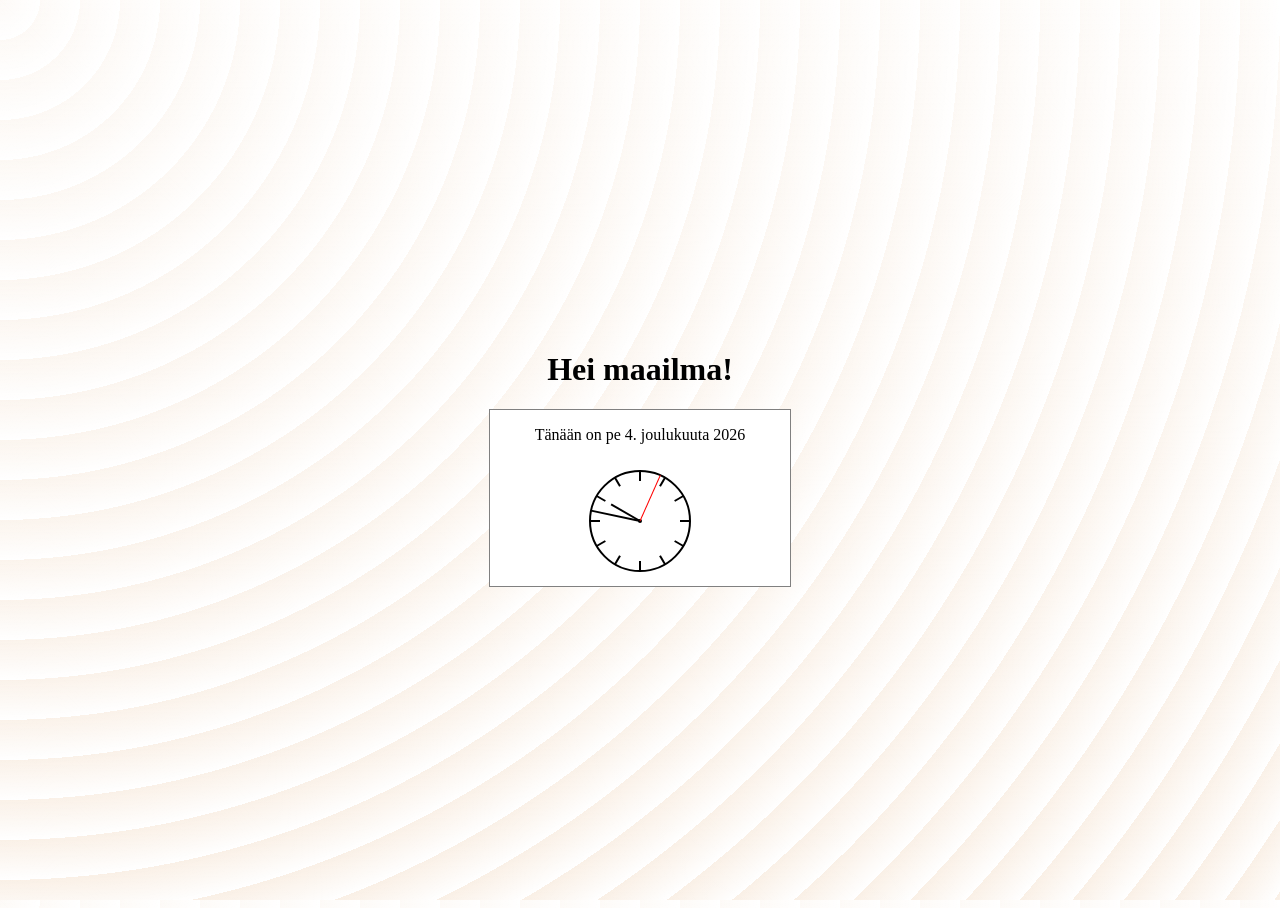
<file: index.html>
<!DOCTYPE html>
<html lang="en">

<head>
<link rel="stylesheet" href="styles.css">
  <meta charset="UTF-8">
  <meta name="viewport" content="width=device-width, initial-scale=1.0">
  <title>Hello</title>
</head>

<body>
  <main>
    <h1>Hei maailma!</h1>
<div id="datetime"></div>


  </main>

<script src="scripts.js"></script>

</body>

</html>
</file>
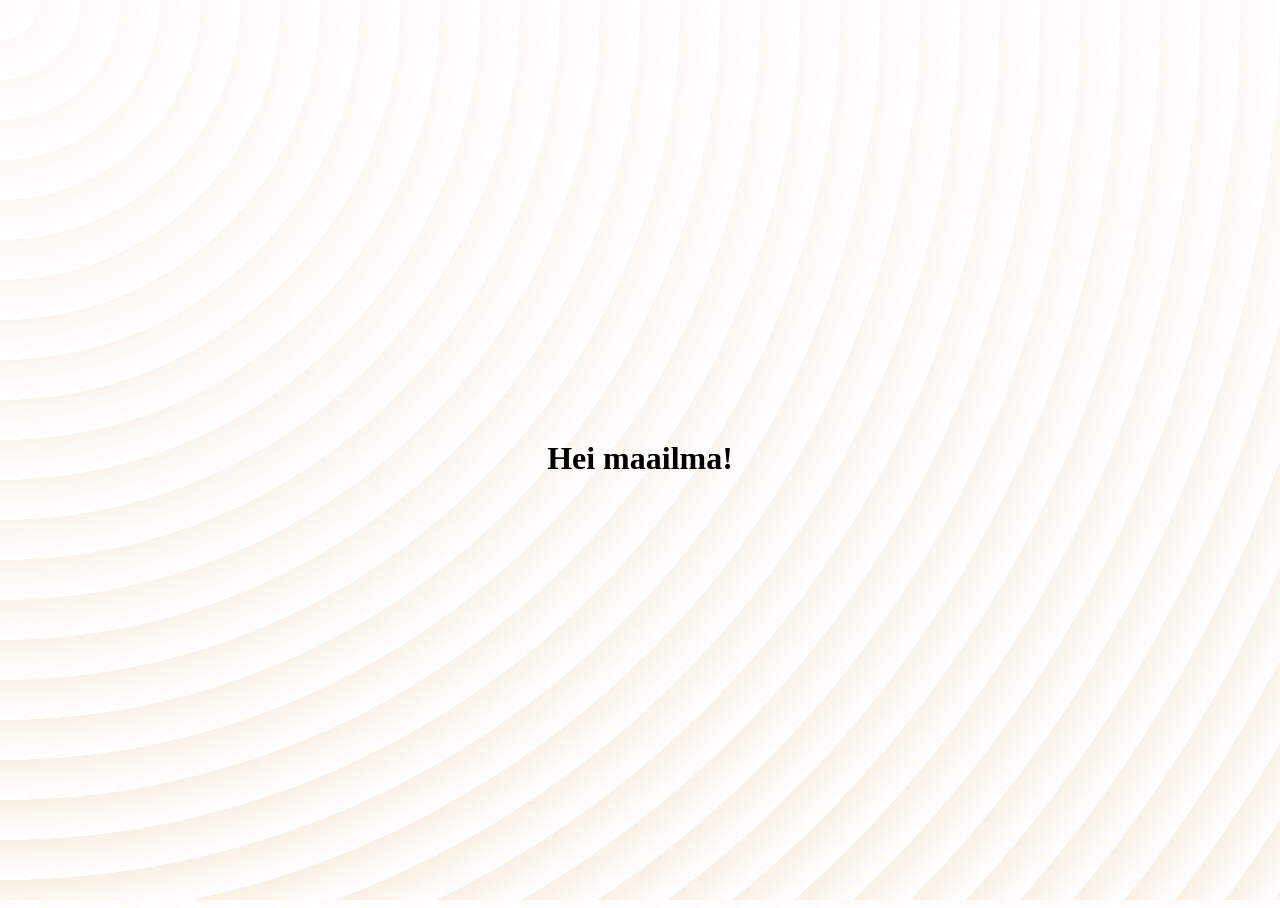
<file: hello.html>
<!DOCTYPE html>
<html lang="en">

<head>
<link rel="stylesheet" href="styles.css">
  <meta charset="UTF-8">
  <meta name="viewport" content="width=device-width, initial-scale=1.0">
  <title>Hello</title>
</head>

<body>
  <main>
    <h1>Hei maailma!</h1>
  </main>

</body>

</html>
</file>
<file: styles.css>
html {
  height: 100%;
}

body {
  background-color:linen;
  display: flex;
  flex-direction: column;
  justify-content: center;
  height: 100%;


}
button {
  background-color: blue;
  color: white;
  margin: 10px;
  padding: 8px;
  border-radius: 8px;
}
main {
  text-align: center;
}
#datetime {
  background-color: white;
  width: 300px;
  margin: auto;
  border: 1px solid grey;
}
body {
  background-color: #ffffff;
  opacity: 1;
  background-image:  repeating-radial-gradient( circle at 0 0, transparent 0, #ffffff 40px ), repeating-linear-gradient( #FAF0E655, #FAF0E6 );
}
</file>
